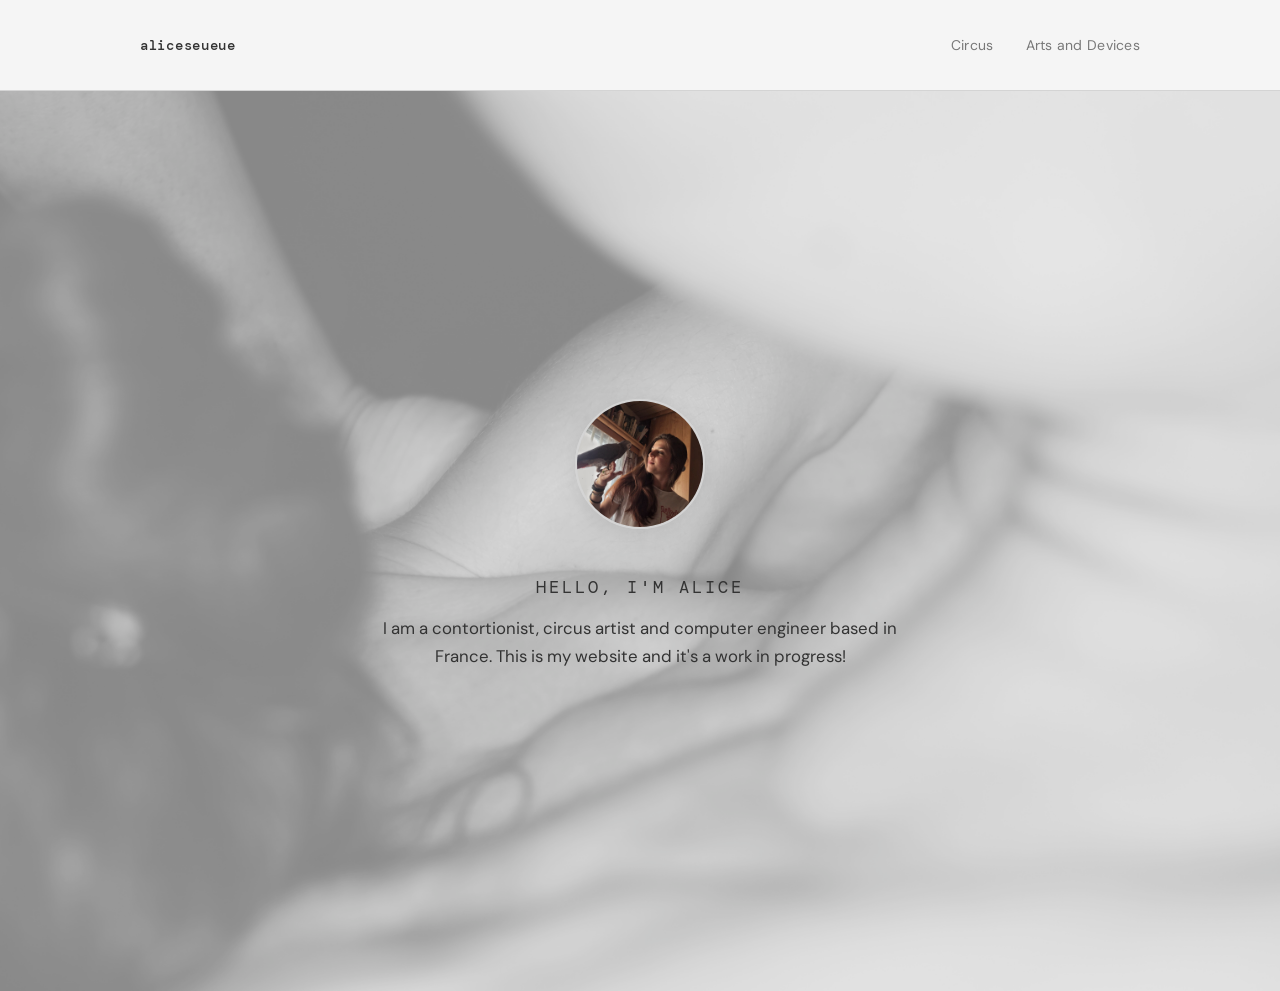
<file: index.html>
<!doctype html>
<html lang="en">
<head>
  <meta charset="UTF-8" />
  <meta name="viewport" content="width=device-width, initial-scale=1.0" />
  <title>aliceseueue</title>
  <link rel="stylesheet" href="styles.css" />
  <link rel="icon" href="icon.ico" type="image/x-icon" />
</head>
<body>
  <header class="site-header">
    <div class="container header-inner">
      <a class="brand" href="index.html">aliceseueue</a>
      <nav>
        <a href="circus.html">Circus</a>
        <a href="artworks.html">Arts and Devices</a>
      </nav>
    </div>
  </header>

  <section class="hero">
    <img class="hero-photo" src="assets/profile.jpeg" alt="Profile photo" />
    <div class="hero-copy">
      <p class="eyebrow">Hello, I'm Alice</p>
      <p>I am a contortionist, circus artist and computer engineer based in France. This is my website and it's a work in progress!</p>
    </div>
  </section>

</body>
</html>
</file>
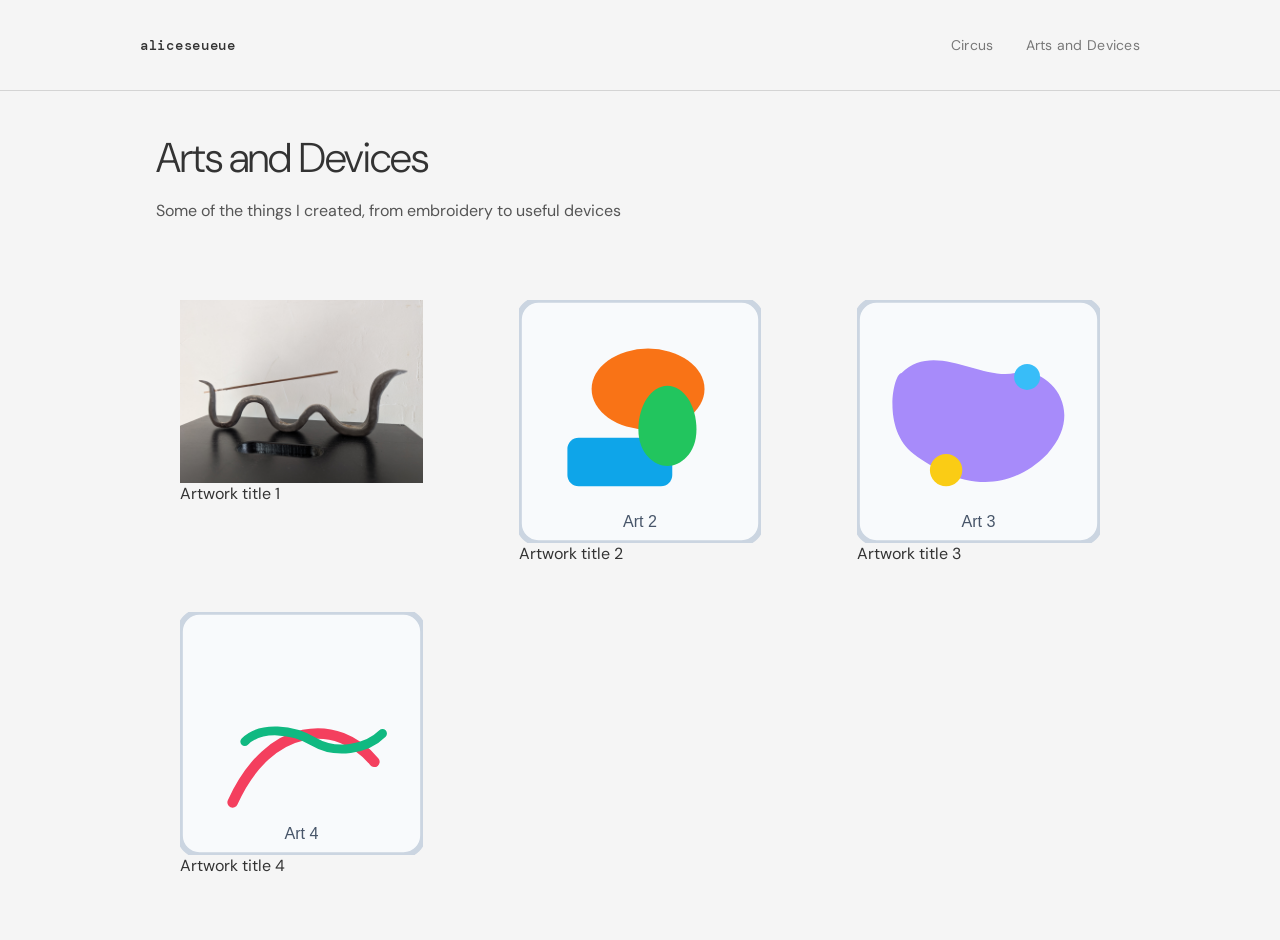
<file: artworks.html>
<!doctype html>
<html lang="en">
<head>
  <meta charset="UTF-8" />
  <meta name="viewport" content="width=device-width, initial-scale=1.0" />
  <title>aliceseueue</title>
  <link rel="stylesheet" href="styles.css" />
  <link rel="icon" href="icon.ico" type="image/x-icon" />
</head>
<body>
  <header class="site-header">
    <div class="container header-inner">
      <a class="brand" href="index.html">aliceseueue</a>
      <nav>
        <a href="circus.html">Circus</a>
        <a href="artworks.html">Arts and Devices</a>
      </nav>
    </div>
  </header>

  <main class="container page-content">
    <section class="page-hero">
      <h1>Arts and Devices</h1>
      <p>Some of the things I created, from embroidery to useful devices</p>
    </section>

    <section class="gallery-grid">
    <figure>
        <img src="assets/Art/vinc.jpg" alt="An incense holder" />
        <figcaption>Artwork title 1</figcaption>
    </figure>
    <figure>
        <img src="assets/art2.svg" alt="Artwork 2" />
        <figcaption>Artwork title 2</figcaption>
    </figure>
    <figure>
        <img src="assets/art3.svg" alt="Artwork 3" />
        <figcaption>Artwork title 3</figcaption>
    </figure>
    <figure>
        <img src="assets/art4.svg" alt="Artwork 4" />
        <figcaption>Artwork title 4</figcaption>
  </figure>
</section>
  </main>
</body>
</html>
</file>
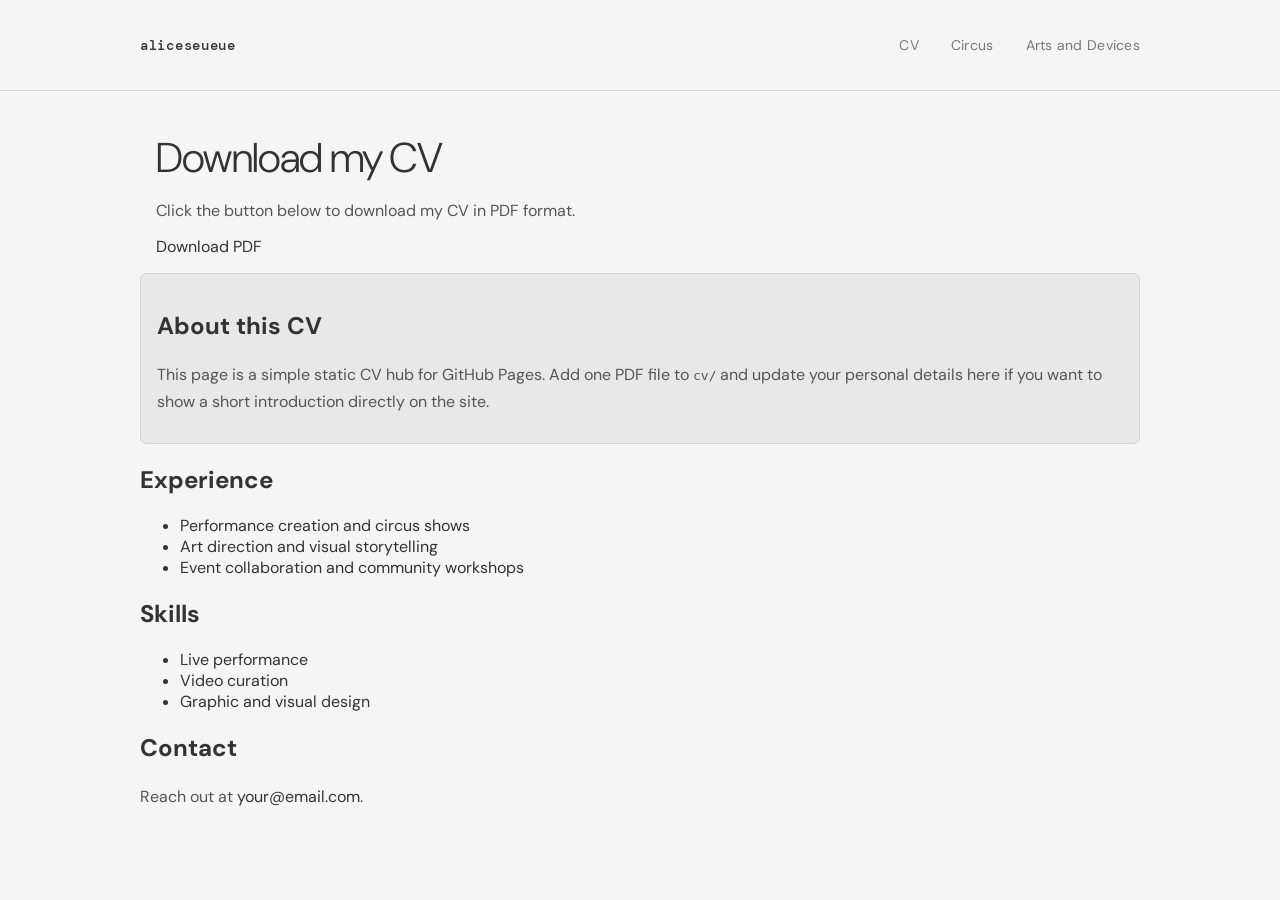
<file: cv.html>
<!doctype html>
<html lang="en">
<head>
  <meta charset="UTF-8" />
  <meta name="viewport" content="width=device-width, initial-scale=1.0" />
  <title>aliceseueue</title>
  <link rel="stylesheet" href="styles.css" />
  <link rel="icon" href="icon.ico" type="image/x-icon" />
</head>
<body>
  <header class="site-header">
    <div class="container header-inner">
      <a class="brand" href="index.html">aliceseueue</a>
      <nav>
        <a href="cv.html">CV</a>
        <a href="circus.html">Circus</a>
        <a href="artworks.html">Arts and Devices</a>
      </nav>
    </div>
  </header>

  <main class="container page-content">
    <section class="page-hero">
      <h1>Download my CV</h1>
      <p>Click the button below to download my CV in PDF format. </p>
      <a class="button button-primary" href="cv/CV_Alice_Cariboni.pdf" download>Download PDF</a>
    </section>

    <section class="detail-card">
      <h2>About this CV</h2>
      <p>This page is a simple static CV hub for GitHub Pages. Add one PDF file to <code>cv/</code> and update your personal details here if you want to show a short introduction directly on the site.</p>
    </section>

    <section class="info-grid">
      <article>
        <h2>Experience</h2>
        <ul>
          <li>Performance creation and circus shows</li>
          <li>Art direction and visual storytelling</li>
          <li>Event collaboration and community workshops</li>
        </ul>
      </article>
      <article>
        <h2>Skills</h2>
        <ul>
          <li>Live performance</li>
          <li>Video curation</li>
          <li>Graphic and visual design</li>
        </ul>
      </article>
      <article>
        <h2>Contact</h2>
        <p>Reach out at <a href="mailto:your@email.com">your@email.com</a>.</p>
      </article>
    </section>
  </main>
</body>
</html>
</file>
<file: styles.css>
@import url('https://fonts.googleapis.com/css2?family=DM+Sans:ital,wght@0,300;0,400;0,500;1,300&family=DM+Mono:wght@400;500&display=swap');

:root {
  --bg:        #f5f5f5;
  --bg-2:      #e8e8e8;
  --bg-3:      #d4d4d4;
  --mid:       #b0b0b0;
  --muted:     #787878;
  --ink:       #333333;
  --ink-light: #555555;
  font-family: 'DM Sans', sans-serif;
  color: var(--ink);
  background: var(--bg);
}

* {
  box-sizing: border-box;
}

main {
  width: 100%;
  max-width: 100%;
  padding: 0;
  overflow-x: hidden;
}

body {
  margin: 0;
  min-height: 100vh;
  background: var(--bg);
  overflow-x: hidden;
}

img, iframe {
  max-width: 100%;
  display: block;
}

a {
  color: var(--ink);
  text-decoration: none;
}

a:hover {
  color: var(--muted);
}

h1 {
  margin: 0.5rem 0;
  font-size: clamp(2rem, 4vw, 2.6rem);
  font-weight: 300;
  letter-spacing: -0.02em;
}

p {
  margin: 0.75rem 0;
  line-height: 1.7;
  color: var(--ink-light);
}

.container {
  width: min(1000px, calc(100% - 2rem));
  margin: 0 auto;
  padding: 1rem 0;
}

.site-header {
  padding: 1.25rem 0;
  background: var(--bg);
  border-bottom: 1px solid var(--bg-3);
  position: sticky;
  top: 0;
  z-index: 10;
}

.header-inner {
  display: flex;
  justify-content: space-between;
  align-items: center;
  gap: 1rem;
}

.brand {
  font-family: 'DM Mono', monospace;
  font-size: 0.9rem;
  font-weight: 500;
  letter-spacing: 0.05em;
  color: var(--ink);
}

nav {
  display: flex;
  gap: 2rem;
  flex-wrap: wrap;
}

nav a {
  font-size: 0.875rem;
  font-weight: 400;
  color: var(--muted);
  letter-spacing: 0.02em;
  transition: color 0.2s;
}

nav a:hover {
  color: var(--ink);
  text-decoration: none;
}

.section-title {
  font-size: 1.4rem;
  font-weight: 300;
  color: var(--ink);
  margin: 2.5rem 0 1rem;
  letter-spacing: -0.01em;
}

.hero {
  position: relative;
  min-height: 100vh;
  width: 100vw;
  margin-left: calc(-50vw + 50%);
  display: flex;
  flex-direction: column;
  align-items: center;
  justify-content: center;
  text-align: center;
  padding: 4rem 1rem;
  gap: 2rem;
  overflow: hidden;
}

.hero::before {
  content: '';
  position: absolute;
  inset: 0;
  background-image: url('assets/back.jpg');
  background-size: cover;
  background-position: center;
  filter: grayscale(60%) brightness(0.9);
  z-index: 0;
}

.hero::after {
  content: '';
  position: absolute;
  inset: 0;
  background: rgba(245, 245, 245, 0.55);
  z-index: 1;
}

.hero-photo,
.hero-copy {
  position: relative;
  z-index: 2;
}

.hero-photo {
  width: 130px;
  height: 130px;
  border-radius: 50%;
  object-fit: cover;
  border: 2px solid var(--bg-3);
  filter: grayscale(20%);
  box-shadow: 0 4px 24px rgba(0,0,0,0.10);
}

.hero-copy {
  max-width: 520px;
}

.hero-copy p {
  font-size: 1.05rem;
  color: var(--ink);
}

.eyebrow {
  font-family: 'DM Mono', monospace;
  font-size: 0.78rem;
  letter-spacing: 0.18em;
  text-transform: uppercase;
  color: var(--muted);
  margin-bottom: 0.5rem;
}

/* Videos */
.video-grid {
  display: grid;
  grid-template-columns: repeat(3, 1fr);
  gap: 1rem;
  margin: 2rem 0;
}

.video-card h2 {
  font-size: 1rem;
  font-weight: 400;
  color: var(--ink-light);
  margin: 0 0 0.5rem;
}

.video-frame {
  position: relative;
  width: 100%;
  padding-top: 56.25%;
  background: var(--bg-2);
  border-radius: 6px;
  overflow: hidden;
}

.video-frame iframe {
  position: absolute;
  top: 0;
  left: 0;
  width: 100%;
  height: 100%;
}

/* Album covers */
.photo-gallery {
  margin: 2rem 0;
}

.album-grid {
  display: grid;
  grid-template-columns: repeat(3, 1fr);
  gap: 1rem;
}

.album-card {
  cursor: pointer;
  text-decoration: none;
  color: var(--ink);
}

.album-card img {
  width: 100%;
  aspect-ratio: 1;
  object-fit: cover;
  border-radius: 4px;
  filter: grayscale(15%);
  transition: opacity 0.2s, filter 0.2s;
}

.album-card img:hover {
  opacity: 0.85;
  filter: grayscale(0%);
}

.album-card p {
  margin: 0.5rem 0 0;
  font-size: 0.875rem;
  color: var(--muted);
}

/* Album page thumbnail grid */
.thumb-grid {
  display: grid;
  grid-template-columns: repeat(3, 1fr);
  gap: 8px;
  margin: 1rem 0;
}

.thumb-grid img {
  width: 100%;
  aspect-ratio: 1;
  object-fit: cover;
  cursor: zoom-in;
  border-radius: 3px;
  filter: grayscale(10%);
  transition: opacity 0.2s, filter 0.2s;
}

.thumb-grid img:hover {
  opacity: 1;
  filter: grayscale(0%);
}

/* Lightbox */
.lightbox {
  display: none;
  position: fixed;
  top: 0;
  left: 0;
  width: 100%;
  height: 100%;
  background: rgba(20, 20, 20, 0.94);
  z-index: 1000;
  align-items: center;
  justify-content: center;
}

.lightbox.open {
  display: flex;
}

.lightbox img {
  max-width: 80vw;
  max-height: 85vh;
  object-fit: contain;
  border-radius: 4px;
}

.lightbox-close {
  position: fixed;
  top: 1rem;
  right: 1.5rem;
  background: none;
  border: none;
  color: var(--bg);
  font-size: 1.5rem;
  cursor: pointer;
}

.lightbox-prev,
.lightbox-next {
  background: none;
  border: none;
  color: var(--bg);
  font-size: 2rem;
  cursor: pointer;
  padding: 1rem;
  user-select: none;
}

.lightbox-prev:hover,
.lightbox-next:hover,
.lightbox-close:hover {
  opacity: 0.6;
}

/* Arts grid */
.gallery-grid {
  display: grid;
  grid-template-columns: repeat(3, 1fr);
  gap: 1rem;
  margin: 2rem 0;
}

/* Cards */
.page-hero,
.detail-card {
  padding: 1rem;
}

.detail-card {
  border: 1px solid var(--bg-3);
  border-radius: 6px;
  background: var(--bg-2);
}

/* Mobile */
@media (max-width: 640px) {
  .header-inner {
    flex-direction: column;
    align-items: flex-start;
  }

  .video-grid {
    grid-template-columns: 1fr;
  }

  .video-card h2 {
    font-size: 1rem;
    margin: 0 0 0.5rem;
  }

  .album-grid {
    grid-template-columns: 1fr;
  }

  .gallery-grid {
    grid-template-columns: repeat(2, 1fr);
  }

  .thumb-grid {
    grid-template-columns: repeat(2, 1fr);
  }

  .page-hero {
    padding: 0.5rem 0;
  }

  .page-hero h1 {
    font-size: 1.6rem;
  }

  nav {
    gap: 1rem;
  }

  nav a {
    font-size: 0.8rem;
  }
}
</file>
